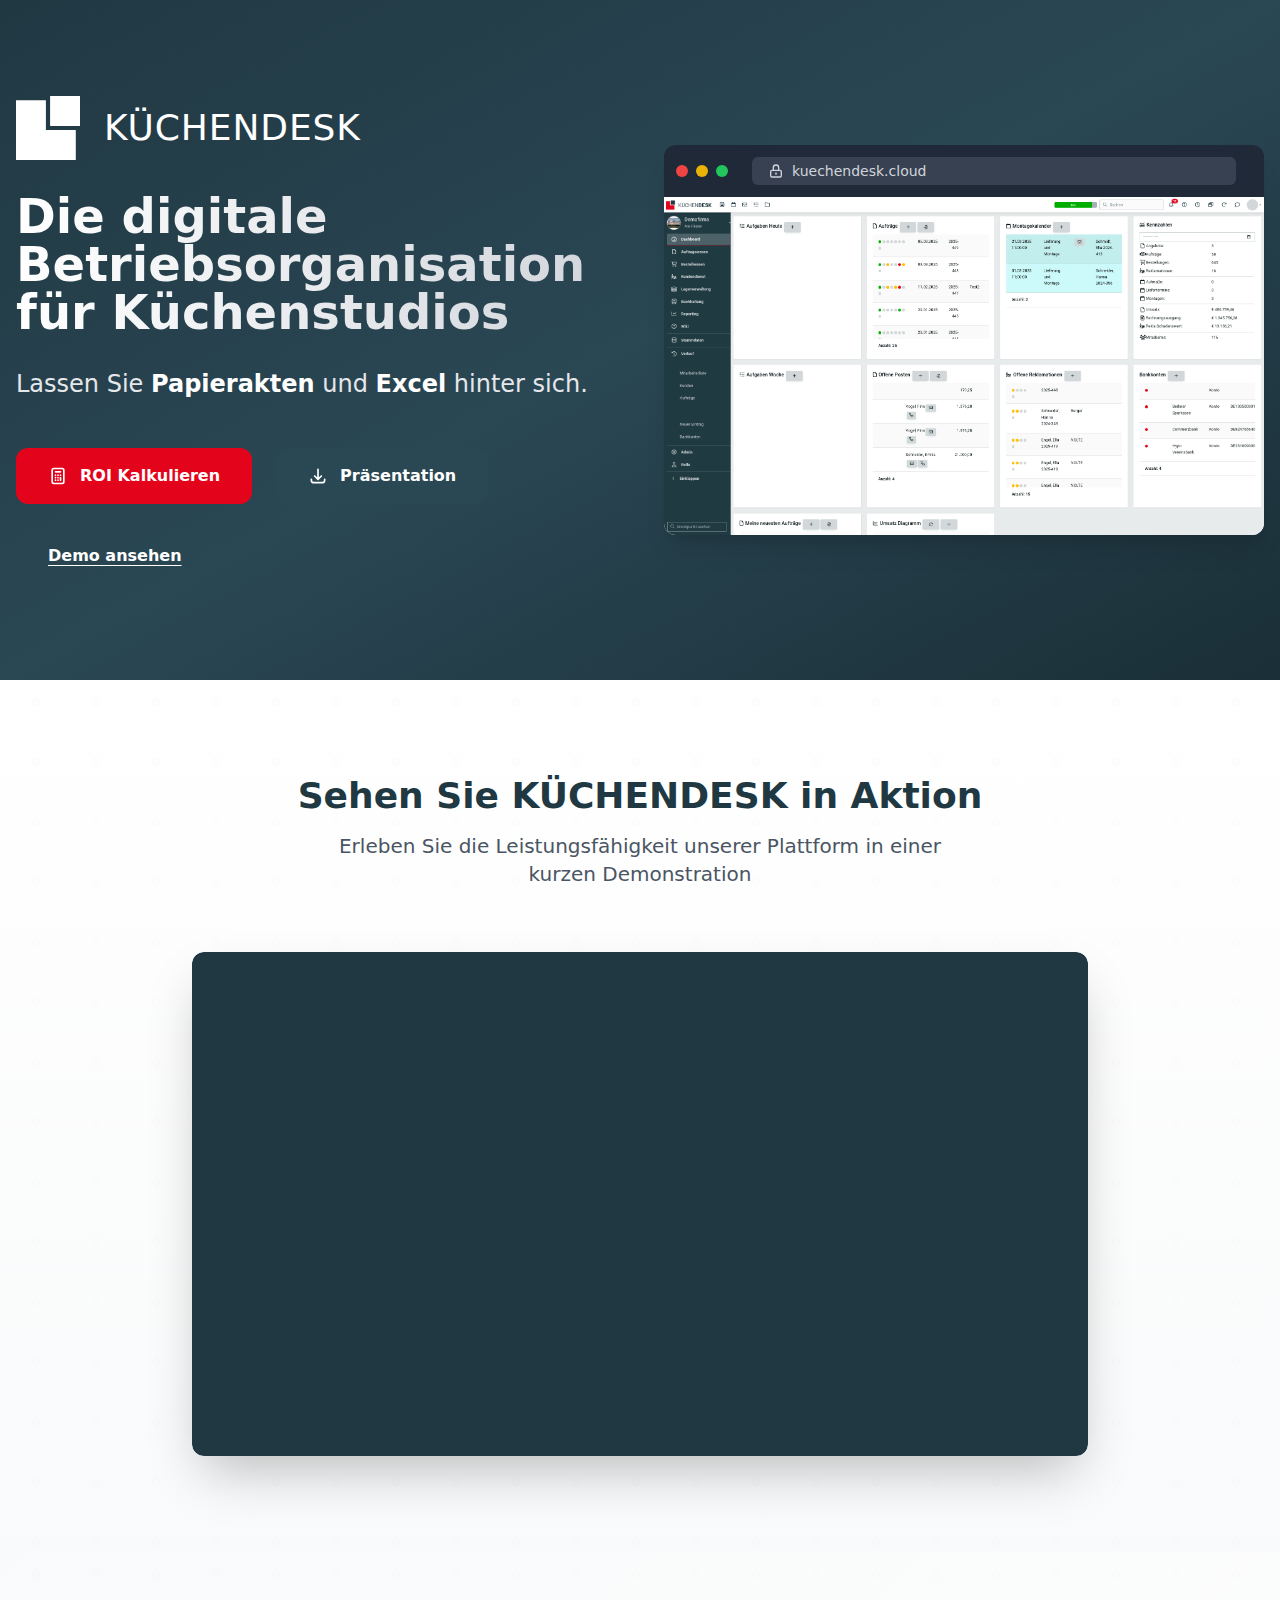
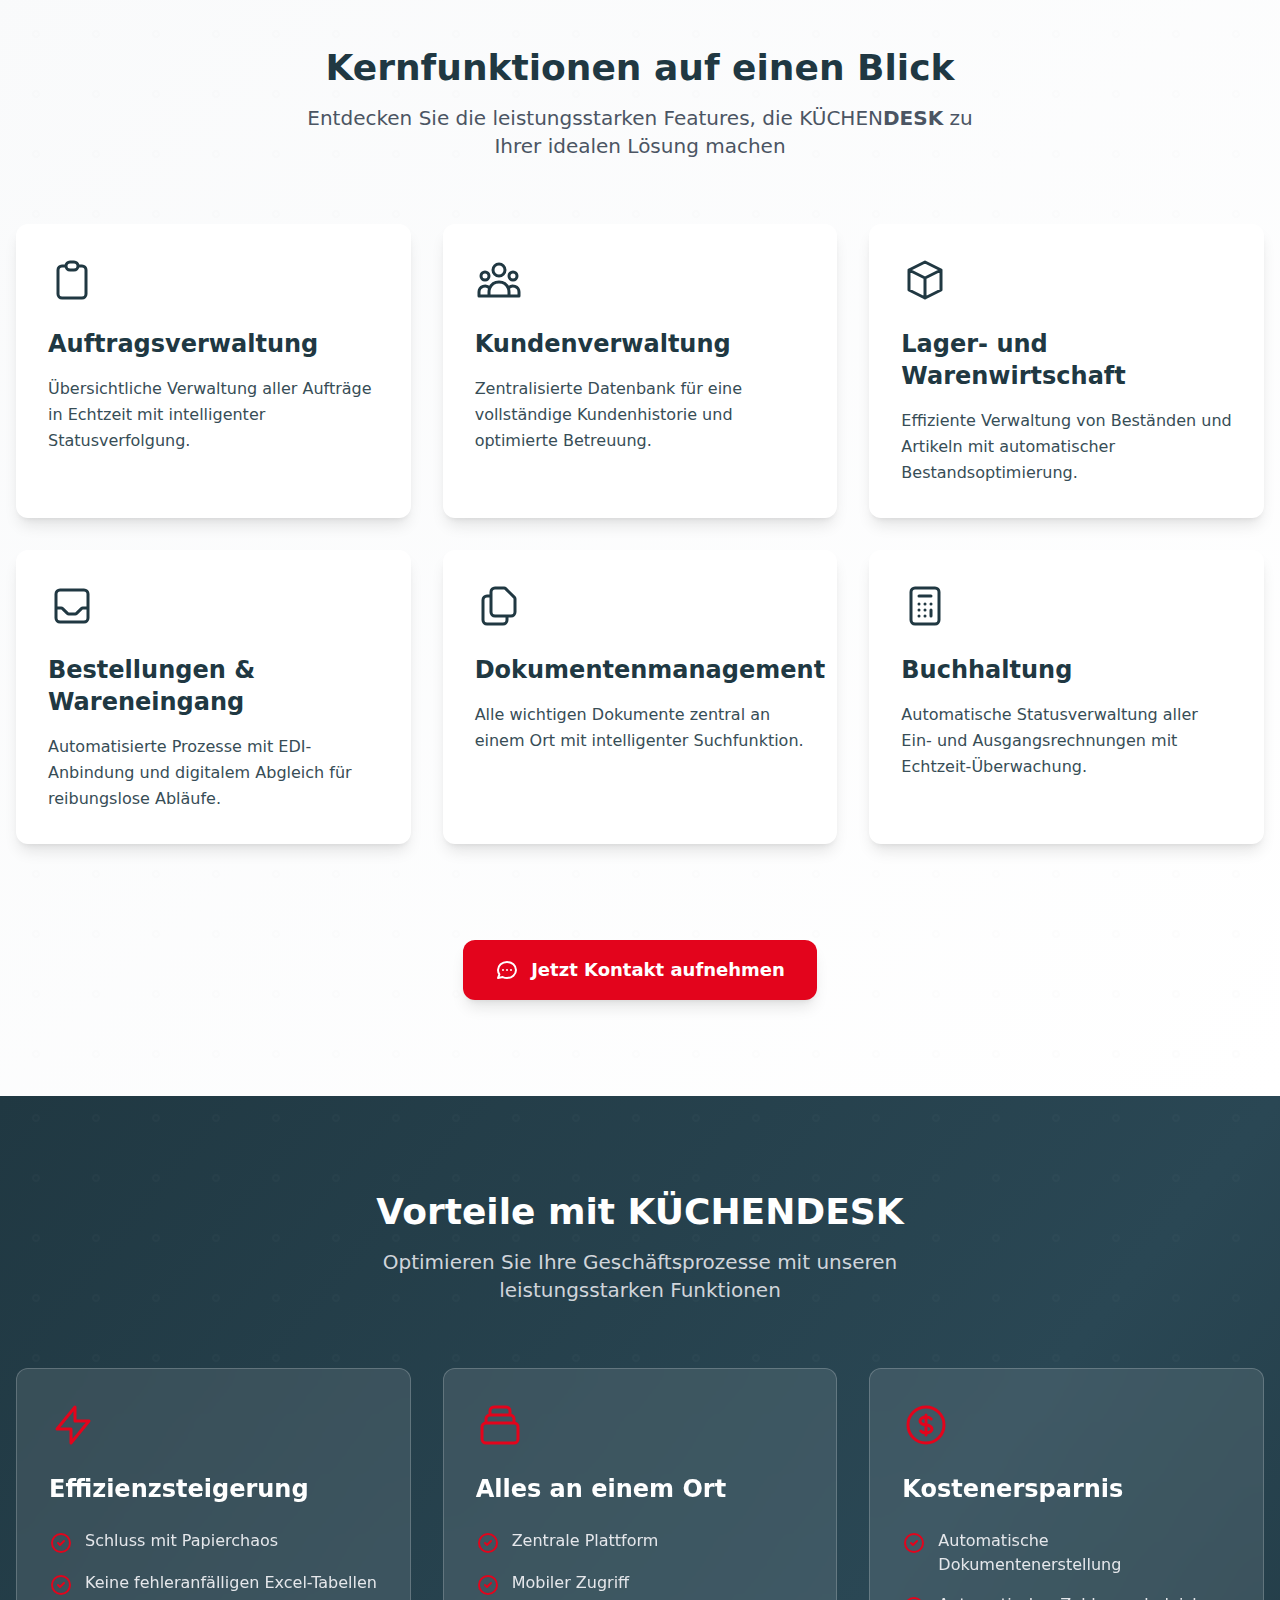
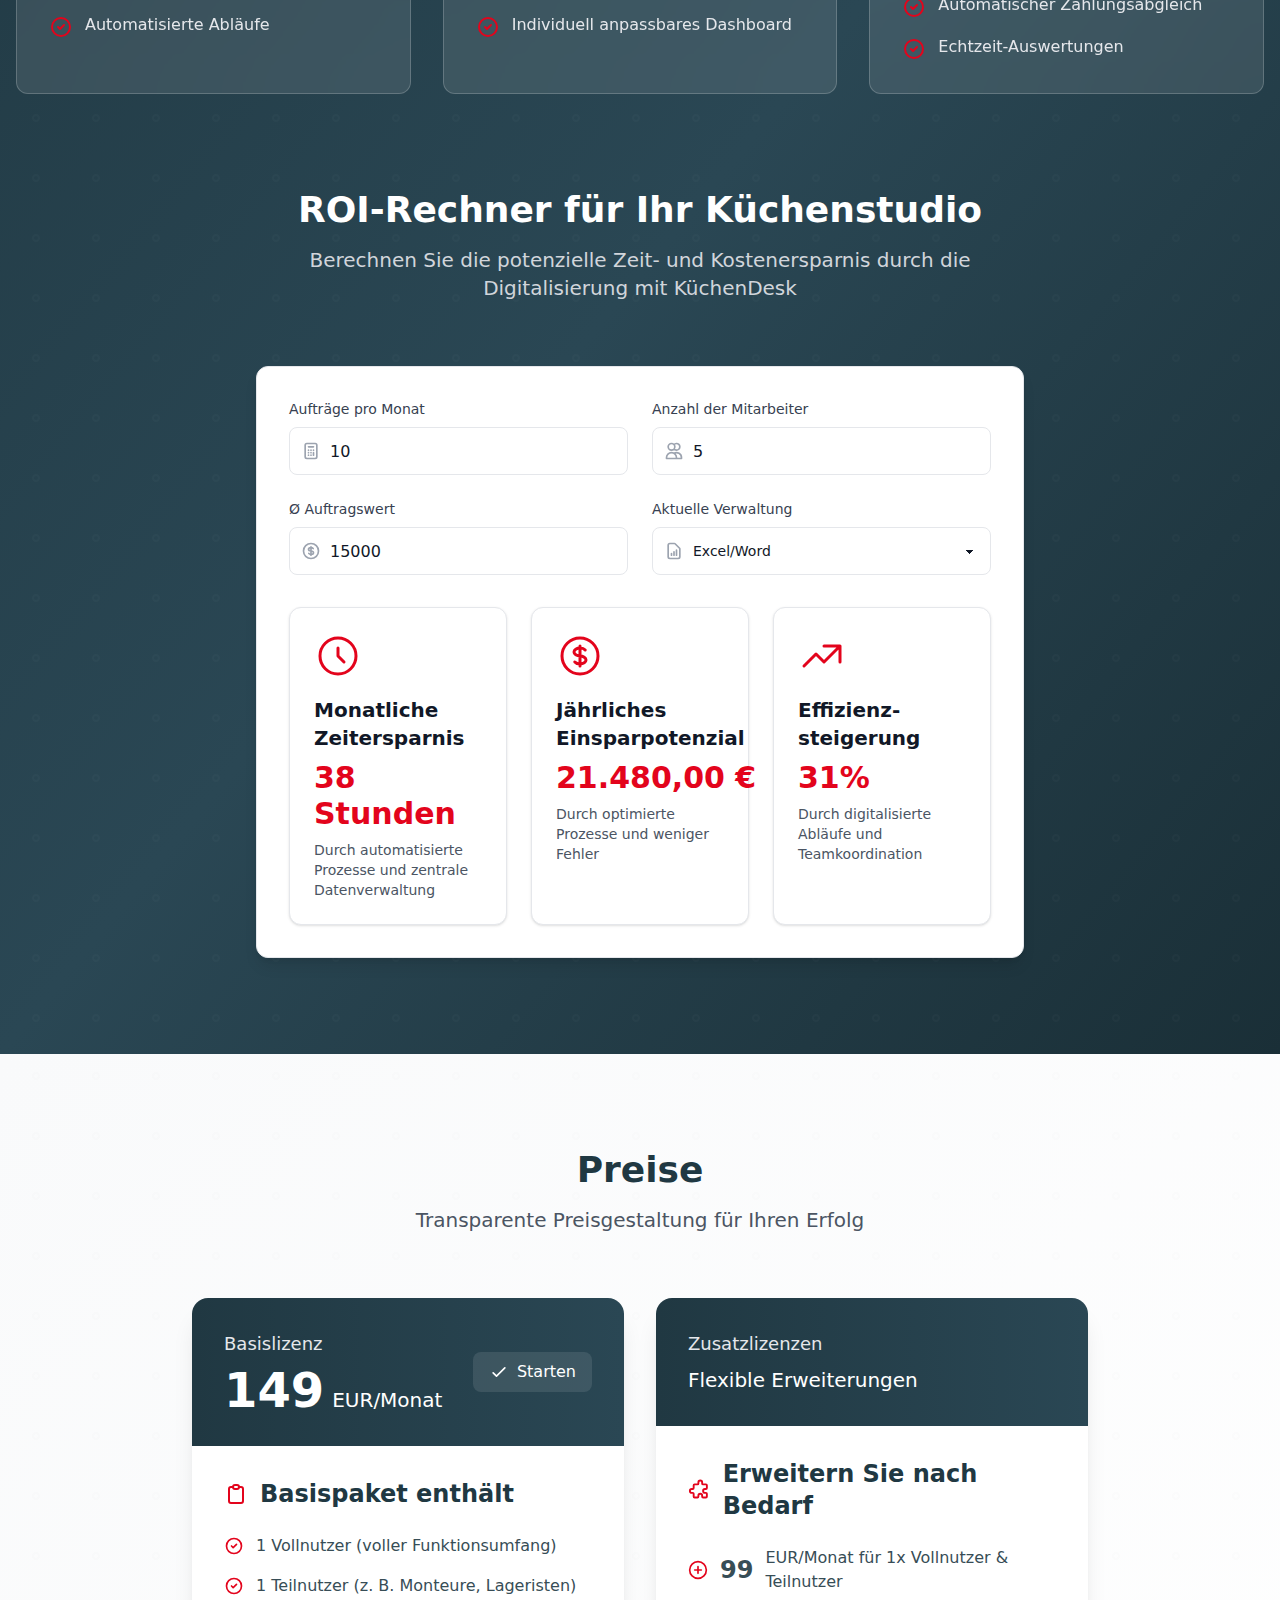
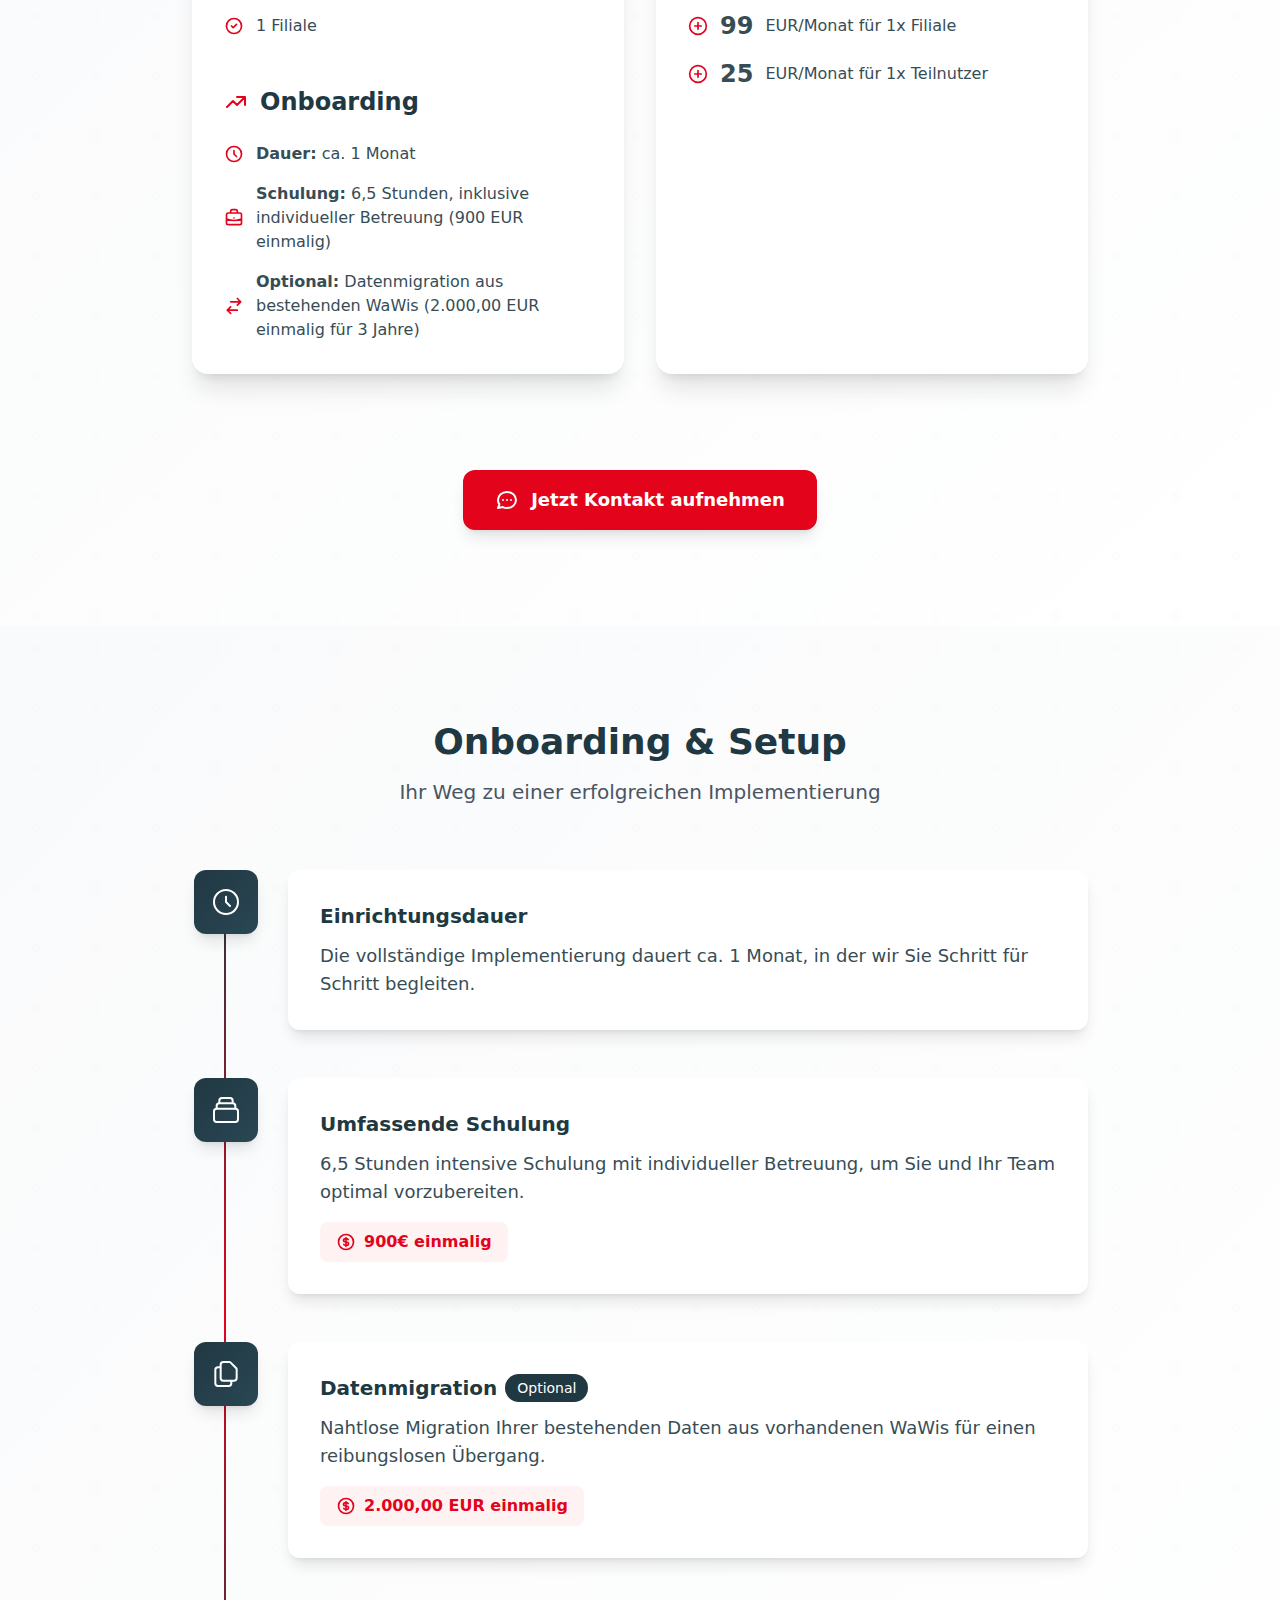
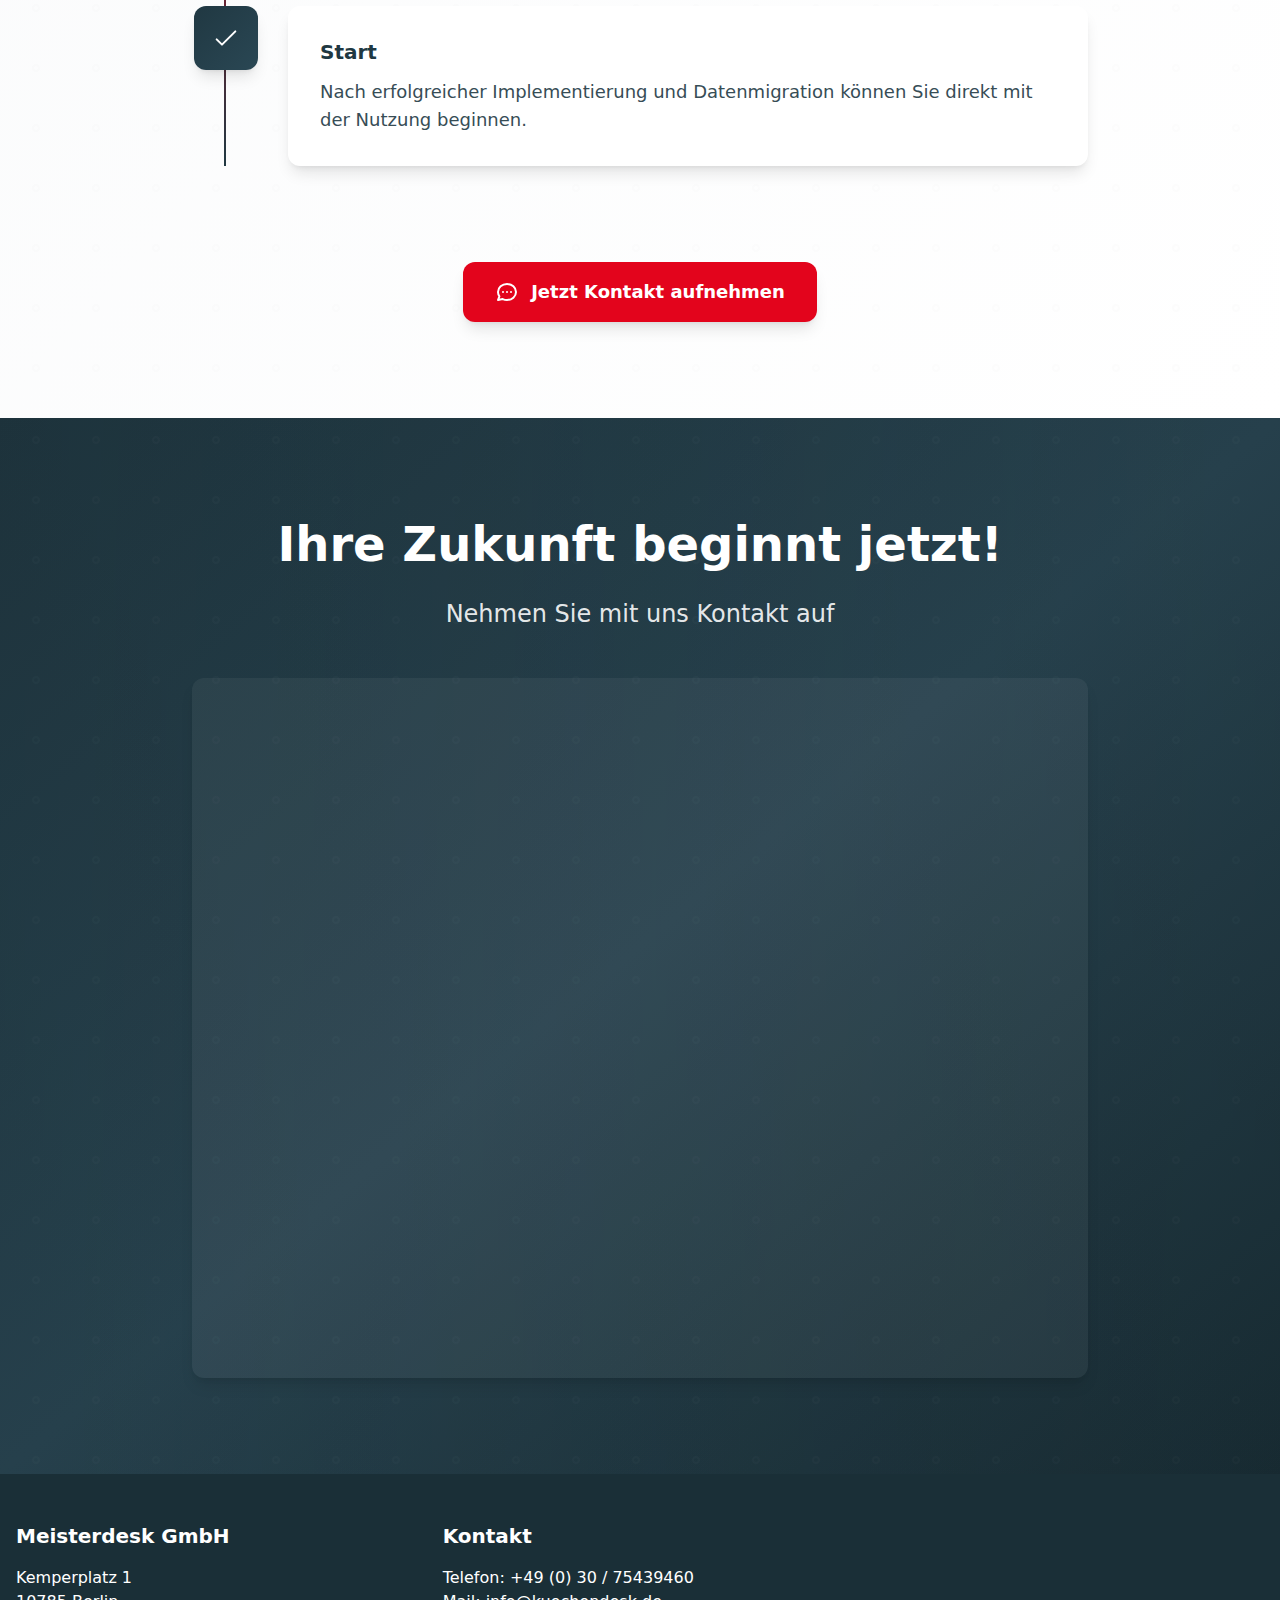
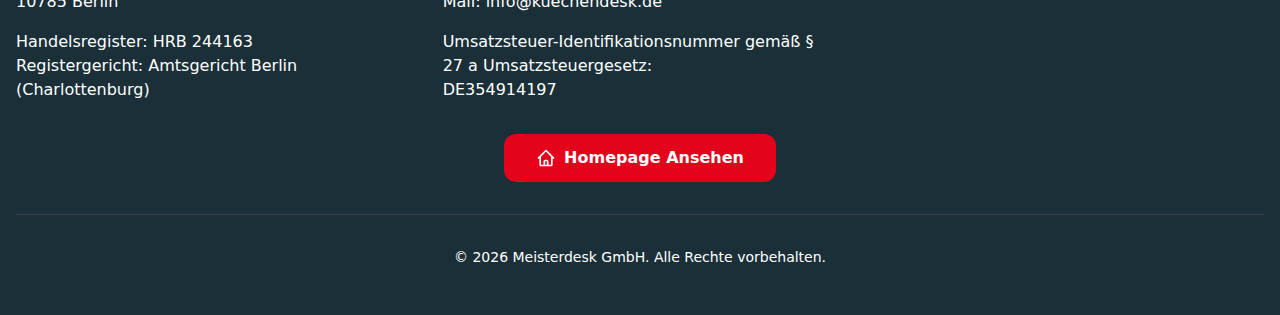
<file: index.html>
<!doctype html>
<html lang="en">
  <head>
    <meta charset="UTF-8" />
    <link rel="icon" type="image/svg+xml" href="/logo.svg" />
    <meta name="viewport" content="width=device-width, initial-scale=1.0" />
    <title>KüchenDesk</title>
    <script type="module" crossorigin src="/assets/index-IKnF2JSy.js"></script>
    <link rel="stylesheet" crossorigin href="/assets/index-DOcqvXHU.css">
  </head>
  <body>
    <div id="app"></div>
  </body>
</html>
</file>
<file: assets/index-DOcqvXHU.css>
*,:before,:after{box-sizing:border-box;border-width:0;border-style:solid;border-color:#e5e7eb}:before,:after{--tw-content: ""}html,:host{line-height:1.5;-webkit-text-size-adjust:100%;-moz-tab-size:4;-o-tab-size:4;tab-size:4;font-family:ui-sans-serif,system-ui,sans-serif,"Apple Color Emoji","Segoe UI Emoji",Segoe UI Symbol,"Noto Color Emoji";font-feature-settings:normal;font-variation-settings:normal;-webkit-tap-highlight-color:transparent}body{margin:0;line-height:inherit}hr{height:0;color:inherit;border-top-width:1px}abbr:where([title]){-webkit-text-decoration:underline dotted;text-decoration:underline dotted}h1,h2,h3,h4,h5,h6{font-size:inherit;font-weight:inherit}a{color:inherit;text-decoration:inherit}b,strong{font-weight:bolder}code,kbd,samp,pre{font-family:ui-monospace,SFMono-Regular,Menlo,Monaco,Consolas,Liberation Mono,Courier New,monospace;font-feature-settings:normal;font-variation-settings:normal;font-size:1em}small{font-size:80%}sub,sup{font-size:75%;line-height:0;position:relative;vertical-align:baseline}sub{bottom:-.25em}sup{top:-.5em}table{text-indent:0;border-color:inherit;border-collapse:collapse}button,input,optgroup,select,textarea{font-family:inherit;font-feature-settings:inherit;font-variation-settings:inherit;font-size:100%;font-weight:inherit;line-height:inherit;letter-spacing:inherit;color:inherit;margin:0;padding:0}button,select{text-transform:none}button,input:where([type=button]),input:where([type=reset]),input:where([type=submit]){-webkit-appearance:button;background-color:transparent;background-image:none}:-moz-focusring{outline:auto}:-moz-ui-invalid{box-shadow:none}progress{vertical-align:baseline}::-webkit-inner-spin-button,::-webkit-outer-spin-button{height:auto}[type=search]{-webkit-appearance:textfield;outline-offset:-2px}::-webkit-search-decoration{-webkit-appearance:none}::-webkit-file-upload-button{-webkit-appearance:button;font:inherit}summary{display:list-item}blockquote,dl,dd,h1,h2,h3,h4,h5,h6,hr,figure,p,pre{margin:0}fieldset{margin:0;padding:0}legend{padding:0}ol,ul,menu{list-style:none;margin:0;padding:0}dialog{padding:0}textarea{resize:vertical}input::-moz-placeholder,textarea::-moz-placeholder{opacity:1;color:#9ca3af}input::placeholder,textarea::placeholder{opacity:1;color:#9ca3af}button,[role=button]{cursor:pointer}:disabled{cursor:default}img,svg,video,canvas,audio,iframe,embed,object{display:block;vertical-align:middle}img,video{max-width:100%;height:auto}[hidden]{display:none}:root,[data-theme]{background-color:var(--fallback-b1,oklch(var(--b1)/1));color:var(--fallback-bc,oklch(var(--bc)/1))}@supports not (color: oklch(0% 0 0)){:root{color-scheme:light;--fallback-p: #491eff;--fallback-pc: #d4dbff;--fallback-s: #ff41c7;--fallback-sc: #fff9fc;--fallback-a: #00cfbd;--fallback-ac: #00100d;--fallback-n: #2b3440;--fallback-nc: #d7dde4;--fallback-b1: #ffffff;--fallback-b2: #e5e6e6;--fallback-b3: #e5e6e6;--fallback-bc: #1f2937;--fallback-in: #00b3f0;--fallback-inc: #000000;--fallback-su: #00ca92;--fallback-suc: #000000;--fallback-wa: #ffc22d;--fallback-wac: #000000;--fallback-er: #ff6f70;--fallback-erc: #000000}@media (prefers-color-scheme: dark){:root{color-scheme:dark;--fallback-p: #7582ff;--fallback-pc: #050617;--fallback-s: #ff71cf;--fallback-sc: #190211;--fallback-a: #00c7b5;--fallback-ac: #000e0c;--fallback-n: #2a323c;--fallback-nc: #a6adbb;--fallback-b1: #1d232a;--fallback-b2: #191e24;--fallback-b3: #15191e;--fallback-bc: #a6adbb;--fallback-in: #00b3f0;--fallback-inc: #000000;--fallback-su: #00ca92;--fallback-suc: #000000;--fallback-wa: #ffc22d;--fallback-wac: #000000;--fallback-er: #ff6f70;--fallback-erc: #000000}}}html{-webkit-tap-highlight-color:transparent}:root{color-scheme:light;--in: 72.06% .191 231.6;--su: 64.8% .15 160;--wa: 84.71% .199 83.87;--er: 71.76% .221 22.18;--pc: 89.824% .06192 275.75;--ac: 15.352% .0368 183.61;--inc: 0% 0 0;--suc: 0% 0 0;--wac: 0% 0 0;--erc: 0% 0 0;--rounded-box: 1rem;--rounded-btn: .5rem;--rounded-badge: 1.9rem;--animation-btn: .25s;--animation-input: .2s;--btn-focus-scale: .95;--border-btn: 1px;--tab-border: 1px;--tab-radius: .5rem;--p: 49.12% .3096 275.75;--s: 69.71% .329 342.55;--sc: 98.71% .0106 342.55;--a: 76.76% .184 183.61;--n: 32.1785% .02476 255.701624;--nc: 89.4994% .011585 252.096176;--b1: 100% 0 0;--b2: 96.1151% 0 0;--b3: 92.4169% .00108 197.137559;--bc: 27.8078% .029596 256.847952}@media (prefers-color-scheme: dark){:root{color-scheme:dark;--in: 72.06% .191 231.6;--su: 64.8% .15 160;--wa: 84.71% .199 83.87;--er: 71.76% .221 22.18;--pc: 13.138% .0392 275.75;--sc: 14.96% .052 342.55;--ac: 14.902% .0334 183.61;--inc: 0% 0 0;--suc: 0% 0 0;--wac: 0% 0 0;--erc: 0% 0 0;--rounded-box: 1rem;--rounded-btn: .5rem;--rounded-badge: 1.9rem;--animation-btn: .25s;--animation-input: .2s;--btn-focus-scale: .95;--border-btn: 1px;--tab-border: 1px;--tab-radius: .5rem;--p: 65.69% .196 275.75;--s: 74.8% .26 342.55;--a: 74.51% .167 183.61;--n: 31.3815% .021108 254.139175;--nc: 74.6477% .0216 264.435964;--b1: 25.3267% .015896 252.417568;--b2: 23.2607% .013807 253.100675;--b3: 21.1484% .01165 254.087939;--bc: 74.6477% .0216 264.435964}}[data-theme=light]{color-scheme:light;--in: 72.06% .191 231.6;--su: 64.8% .15 160;--wa: 84.71% .199 83.87;--er: 71.76% .221 22.18;--pc: 89.824% .06192 275.75;--ac: 15.352% .0368 183.61;--inc: 0% 0 0;--suc: 0% 0 0;--wac: 0% 0 0;--erc: 0% 0 0;--rounded-box: 1rem;--rounded-btn: .5rem;--rounded-badge: 1.9rem;--animation-btn: .25s;--animation-input: .2s;--btn-focus-scale: .95;--border-btn: 1px;--tab-border: 1px;--tab-radius: .5rem;--p: 49.12% .3096 275.75;--s: 69.71% .329 342.55;--sc: 98.71% .0106 342.55;--a: 76.76% .184 183.61;--n: 32.1785% .02476 255.701624;--nc: 89.4994% .011585 252.096176;--b1: 100% 0 0;--b2: 96.1151% 0 0;--b3: 92.4169% .00108 197.137559;--bc: 27.8078% .029596 256.847952}[data-theme=dark]{color-scheme:dark;--in: 72.06% .191 231.6;--su: 64.8% .15 160;--wa: 84.71% .199 83.87;--er: 71.76% .221 22.18;--pc: 13.138% .0392 275.75;--sc: 14.96% .052 342.55;--ac: 14.902% .0334 183.61;--inc: 0% 0 0;--suc: 0% 0 0;--wac: 0% 0 0;--erc: 0% 0 0;--rounded-box: 1rem;--rounded-btn: .5rem;--rounded-badge: 1.9rem;--animation-btn: .25s;--animation-input: .2s;--btn-focus-scale: .95;--border-btn: 1px;--tab-border: 1px;--tab-radius: .5rem;--p: 65.69% .196 275.75;--s: 74.8% .26 342.55;--a: 74.51% .167 183.61;--n: 31.3815% .021108 254.139175;--nc: 74.6477% .0216 264.435964;--b1: 25.3267% .015896 252.417568;--b2: 23.2607% .013807 253.100675;--b3: 21.1484% .01165 254.087939;--bc: 74.6477% .0216 264.435964}*,:before,:after{--tw-border-spacing-x: 0;--tw-border-spacing-y: 0;--tw-translate-x: 0;--tw-translate-y: 0;--tw-rotate: 0;--tw-skew-x: 0;--tw-skew-y: 0;--tw-scale-x: 1;--tw-scale-y: 1;--tw-pan-x: ;--tw-pan-y: ;--tw-pinch-zoom: ;--tw-scroll-snap-strictness: proximity;--tw-gradient-from-position: ;--tw-gradient-via-position: ;--tw-gradient-to-position: ;--tw-ordinal: ;--tw-slashed-zero: ;--tw-numeric-figure: ;--tw-numeric-spacing: ;--tw-numeric-fraction: ;--tw-ring-inset: ;--tw-ring-offset-width: 0px;--tw-ring-offset-color: #fff;--tw-ring-color: rgb(59 130 246 / .5);--tw-ring-offset-shadow: 0 0 #0000;--tw-ring-shadow: 0 0 #0000;--tw-shadow: 0 0 #0000;--tw-shadow-colored: 0 0 #0000;--tw-blur: ;--tw-brightness: ;--tw-contrast: ;--tw-grayscale: ;--tw-hue-rotate: ;--tw-invert: ;--tw-saturate: ;--tw-sepia: ;--tw-drop-shadow: ;--tw-backdrop-blur: ;--tw-backdrop-brightness: ;--tw-backdrop-contrast: ;--tw-backdrop-grayscale: ;--tw-backdrop-hue-rotate: ;--tw-backdrop-invert: ;--tw-backdrop-opacity: ;--tw-backdrop-saturate: ;--tw-backdrop-sepia: ;--tw-contain-size: ;--tw-contain-layout: ;--tw-contain-paint: ;--tw-contain-style: }::backdrop{--tw-border-spacing-x: 0;--tw-border-spacing-y: 0;--tw-translate-x: 0;--tw-translate-y: 0;--tw-rotate: 0;--tw-skew-x: 0;--tw-skew-y: 0;--tw-scale-x: 1;--tw-scale-y: 1;--tw-pan-x: ;--tw-pan-y: ;--tw-pinch-zoom: ;--tw-scroll-snap-strictness: proximity;--tw-gradient-from-position: ;--tw-gradient-via-position: ;--tw-gradient-to-position: ;--tw-ordinal: ;--tw-slashed-zero: ;--tw-numeric-figure: ;--tw-numeric-spacing: ;--tw-numeric-fraction: ;--tw-ring-inset: ;--tw-ring-offset-width: 0px;--tw-ring-offset-color: #fff;--tw-ring-color: rgb(59 130 246 / .5);--tw-ring-offset-shadow: 0 0 #0000;--tw-ring-shadow: 0 0 #0000;--tw-shadow: 0 0 #0000;--tw-shadow-colored: 0 0 #0000;--tw-blur: ;--tw-brightness: ;--tw-contrast: ;--tw-grayscale: ;--tw-hue-rotate: ;--tw-invert: ;--tw-saturate: ;--tw-sepia: ;--tw-drop-shadow: ;--tw-backdrop-blur: ;--tw-backdrop-brightness: ;--tw-backdrop-contrast: ;--tw-backdrop-grayscale: ;--tw-backdrop-hue-rotate: ;--tw-backdrop-invert: ;--tw-backdrop-opacity: ;--tw-backdrop-saturate: ;--tw-backdrop-sepia: ;--tw-contain-size: ;--tw-contain-layout: ;--tw-contain-paint: ;--tw-contain-style: }.container{width:100%}@media (min-width: 640px){.container{max-width:640px}}@media (min-width: 768px){.container{max-width:768px}}@media (min-width: 1024px){.container{max-width:1024px}}@media (min-width: 1280px){.container{max-width:1280px}}@media (min-width: 1536px){.container{max-width:1536px}}.avatar.placeholder>div{display:flex;align-items:center;justify-content:center}@media (hover:hover){.label a:hover{--tw-text-opacity: 1;color:var(--fallback-bc,oklch(var(--bc)/var(--tw-text-opacity)))}}.footer{display:grid;width:100%;grid-auto-flow:row;place-items:start;-moz-column-gap:1rem;column-gap:1rem;row-gap:2.5rem;font-size:.875rem;line-height:1.25rem}.footer>*{display:grid;place-items:start;gap:.5rem}@media (min-width: 48rem){.footer{grid-auto-flow:column}.footer-center{grid-auto-flow:row dense}}.label{display:flex;-webkit-user-select:none;-moz-user-select:none;user-select:none;align-items:center;justify-content:space-between;padding:.5rem .25rem}.input{flex-shrink:1;-webkit-appearance:none;-moz-appearance:none;appearance:none;height:3rem;padding-left:1rem;padding-right:1rem;font-size:1rem;line-height:2;line-height:1.5rem;border-radius:var(--rounded-btn, .5rem);border-width:1px;border-color:transparent;--tw-bg-opacity: 1;background-color:var(--fallback-b1,oklch(var(--b1)/var(--tw-bg-opacity)))}.input[type=number]::-webkit-inner-spin-button,.input-md[type=number]::-webkit-inner-spin-button{margin-top:-1rem;margin-bottom:-1rem;margin-inline-end:-1rem}.link{cursor:pointer;text-decoration-line:underline}.select{display:inline-flex;cursor:pointer;-webkit-user-select:none;-moz-user-select:none;user-select:none;-webkit-appearance:none;-moz-appearance:none;appearance:none;height:3rem;min-height:3rem;padding-left:1rem;padding-right:2.5rem;font-size:.875rem;line-height:1.25rem;line-height:2;border-radius:var(--rounded-btn, .5rem);border-width:1px;border-color:transparent;--tw-bg-opacity: 1;background-color:var(--fallback-b1,oklch(var(--b1)/var(--tw-bg-opacity)));background-image:linear-gradient(45deg,transparent 50%,currentColor 50%),linear-gradient(135deg,currentColor 50%,transparent 50%);background-position:calc(100% - 20px) calc(1px + 50%),calc(100% - 16.1px) calc(1px + 50%);background-size:4px 4px,4px 4px;background-repeat:no-repeat}.select[multiple]{height:auto}.steps .step{display:grid;grid-template-columns:repeat(1,minmax(0,1fr));grid-template-columns:auto;grid-template-rows:repeat(2,minmax(0,1fr));grid-template-rows:40px 1fr;place-items:center;text-align:center;min-width:4rem}.btm-nav>* .label{font-size:1rem;line-height:1.5rem}@keyframes button-pop{0%{transform:scale(var(--btn-focus-scale, .98))}40%{transform:scale(1.02)}to{transform:scale(1)}}@keyframes checkmark{0%{background-position-y:5px}50%{background-position-y:-2px}to{background-position-y:0}}.input input{--tw-bg-opacity: 1;background-color:var(--fallback-p,oklch(var(--p)/var(--tw-bg-opacity)));background-color:transparent}.input input:focus{outline:2px solid transparent;outline-offset:2px}.input[list]::-webkit-calendar-picker-indicator{line-height:1em}.input-bordered{border-color:var(--fallback-bc,oklch(var(--bc)/.2))}.input:focus,.input:focus-within{box-shadow:none;border-color:var(--fallback-bc,oklch(var(--bc)/.2));outline-style:solid;outline-width:2px;outline-offset:2px;outline-color:var(--fallback-bc,oklch(var(--bc)/.2))}.input-disabled,.input:disabled,.input[disabled]{cursor:not-allowed;--tw-border-opacity: 1;border-color:var(--fallback-b2,oklch(var(--b2)/var(--tw-border-opacity)));--tw-bg-opacity: 1;background-color:var(--fallback-b2,oklch(var(--b2)/var(--tw-bg-opacity)));color:var(--fallback-bc,oklch(var(--bc)/.4))}.input-disabled::-moz-placeholder,.input:disabled::-moz-placeholder,.input[disabled]::-moz-placeholder{color:var(--fallback-bc,oklch(var(--bc)/var(--tw-placeholder-opacity)));--tw-placeholder-opacity: .2}.input-disabled::placeholder,.input:disabled::placeholder,.input[disabled]::placeholder{color:var(--fallback-bc,oklch(var(--bc)/var(--tw-placeholder-opacity)));--tw-placeholder-opacity: .2}.input::-webkit-date-and-time-value{text-align:inherit}.link:focus{outline:2px solid transparent;outline-offset:2px}.link:focus-visible{outline:2px solid currentColor;outline-offset:2px}.loading{pointer-events:none;display:inline-block;aspect-ratio:1 / 1;width:1.5rem;background-color:currentColor;-webkit-mask-size:100%;mask-size:100%;-webkit-mask-repeat:no-repeat;mask-repeat:no-repeat;-webkit-mask-position:center;mask-position:center;-webkit-mask-image:url("data:image/svg+xml,%3Csvg width='24' height='24' stroke='%23000' viewBox='0 0 24 24' xmlns='http://www.w3.org/2000/svg'%3E%3Cstyle%3E.spinner_V8m1%7Btransform-origin:center;animation:spinner_zKoa 2s linear infinite%7D.spinner_V8m1 circle%7Bstroke-linecap:round;animation:spinner_YpZS 1.5s ease-out infinite%7D%40keyframes spinner_zKoa%7B100%25%7Btransform:rotate(360deg)%7D%7D%40keyframes spinner_YpZS%7B0%25%7Bstroke-dasharray:0 150;stroke-dashoffset:0%7D47.5%25%7Bstroke-dasharray:42 150;stroke-dashoffset:-16%7D95%25%2C100%25%7Bstroke-dasharray:42 150;stroke-dashoffset:-59%7D%7D%3C%2Fstyle%3E%3Cg class='spinner_V8m1'%3E%3Ccircle cx='12' cy='12' r='9.5' fill='none' stroke-width='3'%3E%3C%2Fcircle%3E%3C%2Fg%3E%3C%2Fsvg%3E");mask-image:url("data:image/svg+xml,%3Csvg width='24' height='24' stroke='%23000' viewBox='0 0 24 24' xmlns='http://www.w3.org/2000/svg'%3E%3Cstyle%3E.spinner_V8m1%7Btransform-origin:center;animation:spinner_zKoa 2s linear infinite%7D.spinner_V8m1 circle%7Bstroke-linecap:round;animation:spinner_YpZS 1.5s ease-out infinite%7D%40keyframes spinner_zKoa%7B100%25%7Btransform:rotate(360deg)%7D%7D%40keyframes spinner_YpZS%7B0%25%7Bstroke-dasharray:0 150;stroke-dashoffset:0%7D47.5%25%7Bstroke-dasharray:42 150;stroke-dashoffset:-16%7D95%25%2C100%25%7Bstroke-dasharray:42 150;stroke-dashoffset:-59%7D%7D%3C%2Fstyle%3E%3Cg class='spinner_V8m1'%3E%3Ccircle cx='12' cy='12' r='9.5' fill='none' stroke-width='3'%3E%3C%2Fcircle%3E%3C%2Fg%3E%3C%2Fsvg%3E")}.mockup-browser .mockup-browser-toolbar .input{position:relative;margin-left:auto;margin-right:auto;display:block;height:1.75rem;width:24rem;overflow:hidden;text-overflow:ellipsis;white-space:nowrap;--tw-bg-opacity: 1;background-color:var(--fallback-b2,oklch(var(--b2)/var(--tw-bg-opacity)));padding-left:2rem;direction:ltr}.mockup-browser .mockup-browser-toolbar .input:before{content:"";position:absolute;left:.5rem;top:50%;aspect-ratio:1 / 1;height:.75rem;--tw-translate-y: -50%;transform:translate(var(--tw-translate-x),var(--tw-translate-y)) rotate(var(--tw-rotate)) skew(var(--tw-skew-x)) skewY(var(--tw-skew-y)) scaleX(var(--tw-scale-x)) scaleY(var(--tw-scale-y));border-radius:9999px;border-width:2px;border-color:currentColor;opacity:.6}.mockup-browser .mockup-browser-toolbar .input:after{content:"";position:absolute;left:1.25rem;top:50%;height:.5rem;--tw-translate-y: 25%;--tw-rotate: -45deg;transform:translate(var(--tw-translate-x),var(--tw-translate-y)) rotate(var(--tw-rotate)) skew(var(--tw-skew-x)) skewY(var(--tw-skew-y)) scaleX(var(--tw-scale-x)) scaleY(var(--tw-scale-y));border-radius:9999px;border-width:1px;border-color:currentColor;opacity:.6}@keyframes modal-pop{0%{opacity:0}}@keyframes progress-loading{50%{background-position-x:-115%}}@keyframes radiomark{0%{box-shadow:0 0 0 12px var(--fallback-b1,oklch(var(--b1)/1)) inset,0 0 0 12px var(--fallback-b1,oklch(var(--b1)/1)) inset}50%{box-shadow:0 0 0 3px var(--fallback-b1,oklch(var(--b1)/1)) inset,0 0 0 3px var(--fallback-b1,oklch(var(--b1)/1)) inset}to{box-shadow:0 0 0 4px var(--fallback-b1,oklch(var(--b1)/1)) inset,0 0 0 4px var(--fallback-b1,oklch(var(--b1)/1)) inset}}@keyframes rating-pop{0%{transform:translateY(-.125em)}40%{transform:translateY(-.125em)}to{transform:translateY(0)}}.select-bordered{border-color:var(--fallback-bc,oklch(var(--bc)/.2))}.select:focus{box-shadow:none;border-color:var(--fallback-bc,oklch(var(--bc)/.2));outline-style:solid;outline-width:2px;outline-offset:2px;outline-color:var(--fallback-bc,oklch(var(--bc)/.2))}.select-disabled,.select:disabled,.select[disabled]{cursor:not-allowed;--tw-border-opacity: 1;border-color:var(--fallback-b2,oklch(var(--b2)/var(--tw-border-opacity)));--tw-bg-opacity: 1;background-color:var(--fallback-b2,oklch(var(--b2)/var(--tw-bg-opacity)));color:var(--fallback-bc,oklch(var(--bc)/var(--tw-text-opacity)));--tw-text-opacity: .2}.select-disabled::-moz-placeholder,.select:disabled::-moz-placeholder,.select[disabled]::-moz-placeholder{color:var(--fallback-bc,oklch(var(--bc)/var(--tw-placeholder-opacity)));--tw-placeholder-opacity: .2}.select-disabled::placeholder,.select:disabled::placeholder,.select[disabled]::placeholder{color:var(--fallback-bc,oklch(var(--bc)/var(--tw-placeholder-opacity)));--tw-placeholder-opacity: .2}.select-multiple,.select[multiple],.select[size].select:not([size="1"]){background-image:none;padding-right:1rem}[dir=rtl] .select{background-position:calc(0% + 12px) calc(1px + 50%),calc(0% + 16px) calc(1px + 50%)}@keyframes skeleton{0%{background-position:150%}to{background-position:-50%}}.steps .step:before{top:0;grid-column-start:1;grid-row-start:1;height:.5rem;width:100%;transform:translate(var(--tw-translate-x),var(--tw-translate-y)) rotate(var(--tw-rotate)) skew(var(--tw-skew-x)) skewY(var(--tw-skew-y)) scaleX(var(--tw-scale-x)) scaleY(var(--tw-scale-y));--tw-bg-opacity: 1;background-color:var(--fallback-b3,oklch(var(--b3)/var(--tw-bg-opacity)));--tw-text-opacity: 1;color:var(--fallback-bc,oklch(var(--bc)/var(--tw-text-opacity)));content:"";margin-inline-start:-100%}.steps .step:after{content:counter(step);counter-increment:step;z-index:1;position:relative;grid-column-start:1;grid-row-start:1;display:grid;height:2rem;width:2rem;place-items:center;place-self:center;border-radius:9999px;--tw-bg-opacity: 1;background-color:var(--fallback-b3,oklch(var(--b3)/var(--tw-bg-opacity)));--tw-text-opacity: 1;color:var(--fallback-bc,oklch(var(--bc)/var(--tw-text-opacity)))}.steps .step:first-child:before{content:none}.steps .step[data-content]:after{content:attr(data-content)}@keyframes toast-pop{0%{transform:scale(.9);opacity:0}to{transform:scale(1);opacity:1}}.steps-horizontal .step{display:grid;grid-template-columns:repeat(1,minmax(0,1fr));grid-template-rows:repeat(2,minmax(0,1fr));place-items:center;text-align:center}.steps-vertical .step{display:grid;grid-template-columns:repeat(2,minmax(0,1fr));grid-template-rows:repeat(1,minmax(0,1fr))}.steps-horizontal .step{grid-template-rows:40px 1fr;grid-template-columns:auto;min-width:4rem}.steps-horizontal .step:before{height:.5rem;width:100%;--tw-translate-x: 0px;--tw-translate-y: 0px;transform:translate(var(--tw-translate-x),var(--tw-translate-y)) rotate(var(--tw-rotate)) skew(var(--tw-skew-x)) skewY(var(--tw-skew-y)) scaleX(var(--tw-scale-x)) scaleY(var(--tw-scale-y));content:"";margin-inline-start:-100%}:is([dir=rtl] .steps-horizontal .step):before{--tw-translate-x: 0px;transform:translate(var(--tw-translate-x),var(--tw-translate-y)) rotate(var(--tw-rotate)) skew(var(--tw-skew-x)) skewY(var(--tw-skew-y)) scaleX(var(--tw-scale-x)) scaleY(var(--tw-scale-y))}.steps-vertical .step{gap:.5rem;grid-template-columns:40px 1fr;grid-template-rows:auto;min-height:4rem;justify-items:start}.steps-vertical .step:before{height:100%;width:.5rem;--tw-translate-x: -50%;--tw-translate-y: -50%;transform:translate(var(--tw-translate-x),var(--tw-translate-y)) rotate(var(--tw-rotate)) skew(var(--tw-skew-x)) skewY(var(--tw-skew-y)) scaleX(var(--tw-scale-x)) scaleY(var(--tw-scale-y));margin-inline-start:50%}:is([dir=rtl] .steps-vertical .step):before{--tw-translate-x: 50%;transform:translate(var(--tw-translate-x),var(--tw-translate-y)) rotate(var(--tw-rotate)) skew(var(--tw-skew-x)) skewY(var(--tw-skew-y)) scaleX(var(--tw-scale-x)) scaleY(var(--tw-scale-y))}.pointer-events-none{pointer-events:none}.absolute{position:absolute}.relative{position:relative}.inset-0{top:0;right:0;bottom:0;left:0}.inset-y-0{top:0;bottom:0}.bottom-0{bottom:0}.left-0{left:0}.left-8{left:2rem}.top-0{top:0}.z-10{z-index:10}.mx-4{margin-left:1rem;margin-right:1rem}.mx-auto{margin-left:auto;margin-right:auto}.mb-1{margin-bottom:.25rem}.mb-10{margin-bottom:2.5rem}.mb-12{margin-bottom:3rem}.mb-16{margin-bottom:4rem}.mb-2{margin-bottom:.5rem}.mb-20{margin-bottom:5rem}.mb-3{margin-bottom:.75rem}.mb-4{margin-bottom:1rem}.mb-6{margin-bottom:1.5rem}.mb-8{margin-bottom:2rem}.ml-2{margin-left:.5rem}.mr-2{margin-right:.5rem}.mt-0{margin-top:0}.mt-0\.5{margin-top:.125rem}.mt-1{margin-top:.25rem}.mt-12{margin-top:3rem}.mt-16{margin-top:4rem}.mt-2{margin-top:.5rem}.mt-24{margin-top:6rem}.mt-4{margin-top:1rem}.mt-6{margin-top:1.5rem}.mt-8{margin-top:2rem}.block{display:block}.inline-block{display:inline-block}.flex{display:flex}.inline-flex{display:inline-flex}.grid{display:grid}.hidden{display:none}.h-12{height:3rem}.h-16{height:4rem}.h-3{height:.75rem}.h-4{height:1rem}.h-5{height:1.25rem}.h-6{height:1.5rem}.h-64{height:16rem}.h-8{height:2rem}.h-full{height:100%}.min-h-screen{min-height:100vh}.w-0{width:0px}.w-0\.5{width:.125rem}.w-12{width:3rem}.w-16{width:4rem}.w-3{width:.75rem}.w-4{width:1rem}.w-5{width:1.25rem}.w-6{width:1.5rem}.w-8{width:2rem}.w-full{width:100%}.max-w-2xl{max-width:42rem}.max-w-3xl{max-width:48rem}.max-w-4xl{max-width:56rem}.max-w-5xl{max-width:64rem}.max-w-6xl{max-width:72rem}.max-w-7xl{max-width:80rem}.flex-1{flex:1 1 0%}.flex-none{flex:none}.flex-shrink-0{flex-shrink:0}.flex-grow{flex-grow:1}.scale-\[1\.3\]{--tw-scale-x: 1.3;--tw-scale-y: 1.3;transform:translate(var(--tw-translate-x),var(--tw-translate-y)) rotate(var(--tw-rotate)) skew(var(--tw-skew-x)) skewY(var(--tw-skew-y)) scaleX(var(--tw-scale-x)) scaleY(var(--tw-scale-y))}.transform{transform:translate(var(--tw-translate-x),var(--tw-translate-y)) rotate(var(--tw-rotate)) skew(var(--tw-skew-x)) skewY(var(--tw-skew-y)) scaleX(var(--tw-scale-x)) scaleY(var(--tw-scale-y))}.grid-cols-1{grid-template-columns:repeat(1,minmax(0,1fr))}.grid-cols-2{grid-template-columns:repeat(2,minmax(0,1fr))}.flex-col{flex-direction:column}.flex-wrap{flex-wrap:wrap}.items-start{align-items:flex-start}.items-center{align-items:center}.items-baseline{align-items:baseline}.justify-center{justify-content:center}.justify-between{justify-content:space-between}.gap-12{gap:3rem}.gap-16{gap:4rem}.gap-2{gap:.5rem}.gap-3{gap:.75rem}.gap-4{gap:1rem}.gap-6{gap:1.5rem}.gap-8{gap:2rem}.space-y-12>:not([hidden])~:not([hidden]){--tw-space-y-reverse: 0;margin-top:calc(3rem * calc(1 - var(--tw-space-y-reverse)));margin-bottom:calc(3rem * var(--tw-space-y-reverse))}.space-y-4>:not([hidden])~:not([hidden]){--tw-space-y-reverse: 0;margin-top:calc(1rem * calc(1 - var(--tw-space-y-reverse)));margin-bottom:calc(1rem * var(--tw-space-y-reverse))}.space-y-6>:not([hidden])~:not([hidden]){--tw-space-y-reverse: 0;margin-top:calc(1.5rem * calc(1 - var(--tw-space-y-reverse)));margin-bottom:calc(1.5rem * var(--tw-space-y-reverse))}.overflow-hidden{overflow:hidden}.rounded-2xl{border-radius:1rem}.rounded-full{border-radius:9999px}.rounded-lg{border-radius:.5rem}.rounded-md{border-radius:.375rem}.rounded-xl{border-radius:.75rem}.rounded-b-xl{border-bottom-right-radius:.75rem;border-bottom-left-radius:.75rem}.rounded-t-xl{border-top-left-radius:.75rem;border-top-right-radius:.75rem}.border{border-width:1px}.border-0{border-width:0px}.border-t{border-top-width:1px}.border-t-4{border-top-width:4px}.border-\[\#4CAF50\]{--tw-border-opacity: 1;border-color:rgb(76 175 80 / var(--tw-border-opacity))}.border-\[\#e3041c\]{--tw-border-opacity: 1;border-color:rgb(227 4 28 / var(--tw-border-opacity))}.border-gray-100{--tw-border-opacity: 1;border-color:rgb(243 244 246 / var(--tw-border-opacity))}.border-gray-200{--tw-border-opacity: 1;border-color:rgb(229 231 235 / var(--tw-border-opacity))}.border-gray-700{--tw-border-opacity: 1;border-color:rgb(55 65 81 / var(--tw-border-opacity))}.border-white\/10{border-color:#ffffff1a}.border-white\/20{border-color:#fff3}.bg-\[\#1a2f37\]{--tw-bg-opacity: 1;background-color:rgb(26 47 55 / var(--tw-bg-opacity))}.bg-\[\#203842\]{--tw-bg-opacity: 1;background-color:rgb(32 56 66 / var(--tw-bg-opacity))}.bg-\[\#2a4754\]{--tw-bg-opacity: 1;background-color:rgb(42 71 84 / var(--tw-bg-opacity))}.bg-\[\#4CAF50\]{--tw-bg-opacity: 1;background-color:rgb(76 175 80 / var(--tw-bg-opacity))}.bg-\[\#4CAF50\]\/10{background-color:#4caf501a}.bg-\[\#e3041c\]{--tw-bg-opacity: 1;background-color:rgb(227 4 28 / var(--tw-bg-opacity))}.bg-\[\#e3041c\]\/10{background-color:#e3041c1a}.bg-\[\#f5f6f7\]{--tw-bg-opacity: 1;background-color:rgb(245 246 247 / var(--tw-bg-opacity))}.bg-blue-500\/10{background-color:#3b82f61a}.bg-gray-700{--tw-bg-opacity: 1;background-color:rgb(55 65 81 / var(--tw-bg-opacity))}.bg-gray-800{--tw-bg-opacity: 1;background-color:rgb(31 41 55 / var(--tw-bg-opacity))}.bg-green-500{--tw-bg-opacity: 1;background-color:rgb(34 197 94 / var(--tw-bg-opacity))}.bg-red-50{--tw-bg-opacity: 1;background-color:rgb(254 242 242 / var(--tw-bg-opacity))}.bg-red-500{--tw-bg-opacity: 1;background-color:rgb(239 68 68 / var(--tw-bg-opacity))}.bg-white{--tw-bg-opacity: 1;background-color:rgb(255 255 255 / var(--tw-bg-opacity))}.bg-white\/10{background-color:#ffffff1a}.bg-white\/5{background-color:#ffffff0d}.bg-white\/50{background-color:#ffffff80}.bg-yellow-500{--tw-bg-opacity: 1;background-color:rgb(234 179 8 / var(--tw-bg-opacity))}.bg-\[url\(\'data\:image\/svg\+xml\;base64\,[base64]\+PC9nPjwvc3ZnPg\=\=\'\)\]{background-image:url([data-uri])}.bg-\[url\(\'data\:image\/svg\+xml\;base64\,[base64]\+PC9zdmc\+\'\)\]{background-image:url([data-uri])}.bg-gradient-to-b{background-image:linear-gradient(to bottom,var(--tw-gradient-stops))}.bg-gradient-to-br{background-image:linear-gradient(to bottom right,var(--tw-gradient-stops))}.bg-gradient-to-l{background-image:linear-gradient(to left,var(--tw-gradient-stops))}.bg-gradient-to-r{background-image:linear-gradient(to right,var(--tw-gradient-stops))}.from-\[\#1a2f37\]{--tw-gradient-from: #1a2f37 var(--tw-gradient-from-position);--tw-gradient-to: rgb(26 47 55 / 0) var(--tw-gradient-to-position);--tw-gradient-stops: var(--tw-gradient-from), var(--tw-gradient-to)}.from-\[\#203842\]{--tw-gradient-from: #203842 var(--tw-gradient-from-position);--tw-gradient-to: rgb(32 56 66 / 0) var(--tw-gradient-to-position);--tw-gradient-stops: var(--tw-gradient-from), var(--tw-gradient-to)}.from-black\/10{--tw-gradient-from: rgb(0 0 0 / .1) var(--tw-gradient-from-position);--tw-gradient-to: rgb(0 0 0 / 0) var(--tw-gradient-to-position);--tw-gradient-stops: var(--tw-gradient-from), var(--tw-gradient-to)}.from-gray-50{--tw-gradient-from: #f9fafb var(--tw-gradient-from-position);--tw-gradient-to: rgb(249 250 251 / 0) var(--tw-gradient-to-position);--tw-gradient-stops: var(--tw-gradient-from), var(--tw-gradient-to)}.from-white{--tw-gradient-from: #fff var(--tw-gradient-from-position);--tw-gradient-to: rgb(255 255 255 / 0) var(--tw-gradient-to-position);--tw-gradient-stops: var(--tw-gradient-from), var(--tw-gradient-to)}.via-\[\#2a4754\]{--tw-gradient-to: rgb(42 71 84 / 0) var(--tw-gradient-to-position);--tw-gradient-stops: var(--tw-gradient-from), #2a4754 var(--tw-gradient-via-position), var(--tw-gradient-to)}.via-\[\#e3041c\]{--tw-gradient-to: rgb(227 4 28 / 0) var(--tw-gradient-to-position);--tw-gradient-stops: var(--tw-gradient-from), #e3041c var(--tw-gradient-via-position), var(--tw-gradient-to)}.to-\[\#1a2f37\]{--tw-gradient-to: #1a2f37 var(--tw-gradient-to-position)}.to-\[\#203842\]{--tw-gradient-to: #203842 var(--tw-gradient-to-position)}.to-\[\#2a4754\]{--tw-gradient-to: #2a4754 var(--tw-gradient-to-position)}.to-gray-300{--tw-gradient-to: #d1d5db var(--tw-gradient-to-position)}.to-gray-50{--tw-gradient-to: #f9fafb var(--tw-gradient-to-position)}.to-transparent{--tw-gradient-to: transparent var(--tw-gradient-to-position)}.to-white{--tw-gradient-to: #fff var(--tw-gradient-to-position)}.bg-clip-text{-webkit-background-clip:text;background-clip:text}.p-12{padding:3rem}.p-2{padding:.5rem}.p-3{padding:.75rem}.p-6{padding:1.5rem}.p-8{padding:2rem}.px-3{padding-left:.75rem;padding-right:.75rem}.px-4{padding-left:1rem;padding-right:1rem}.px-8{padding-left:2rem;padding-right:2rem}.py-1{padding-top:.25rem;padding-bottom:.25rem}.py-12{padding-top:3rem;padding-bottom:3rem}.py-2{padding-top:.5rem;padding-bottom:.5rem}.py-24{padding-top:6rem;padding-bottom:6rem}.py-3{padding-top:.75rem;padding-bottom:.75rem}.py-4{padding-top:1rem;padding-bottom:1rem}.pl-10{padding-left:2.5rem}.pl-3{padding-left:.75rem}.pl-6{padding-left:1.5rem}.pt-24{padding-top:6rem}.pt-4{padding-top:1rem}.pt-6{padding-top:1.5rem}.pt-8{padding-top:2rem}.text-center{text-align:center}.text-2xl{font-size:1.5rem;line-height:2rem}.text-3xl{font-size:1.875rem;line-height:2.25rem}.text-4xl{font-size:2.25rem;line-height:2.5rem}.text-5xl{font-size:3rem;line-height:1}.text-7xl{font-size:4.5rem;line-height:1}.text-lg{font-size:1.125rem;line-height:1.75rem}.text-sm{font-size:.875rem;line-height:1.25rem}.text-xl{font-size:1.25rem;line-height:1.75rem}.font-bold{font-weight:700}.font-light{font-weight:300}.font-medium{font-weight:500}.font-semibold{font-weight:600}.italic{font-style:italic}.leading-none{line-height:1}.leading-relaxed{line-height:1.625}.leading-tight{line-height:1.25}.tracking-wide{letter-spacing:.025em}.text-\[\#1a2f37\]{--tw-text-opacity: 1;color:rgb(26 47 55 / var(--tw-text-opacity))}.text-\[\#203842\]{--tw-text-opacity: 1;color:rgb(32 56 66 / var(--tw-text-opacity))}.text-\[\#374d56\]{--tw-text-opacity: 1;color:rgb(55 77 86 / var(--tw-text-opacity))}.text-\[\#4CAF50\]{--tw-text-opacity: 1;color:rgb(76 175 80 / var(--tw-text-opacity))}.text-\[\#e3041c\]{--tw-text-opacity: 1;color:rgb(227 4 28 / var(--tw-text-opacity))}.text-blue-500{--tw-text-opacity: 1;color:rgb(59 130 246 / var(--tw-text-opacity))}.text-gray-200{--tw-text-opacity: 1;color:rgb(229 231 235 / var(--tw-text-opacity))}.text-gray-300{--tw-text-opacity: 1;color:rgb(209 213 219 / var(--tw-text-opacity))}.text-gray-400{--tw-text-opacity: 1;color:rgb(156 163 175 / var(--tw-text-opacity))}.text-gray-500{--tw-text-opacity: 1;color:rgb(107 114 128 / var(--tw-text-opacity))}.text-gray-600{--tw-text-opacity: 1;color:rgb(75 85 99 / var(--tw-text-opacity))}.text-gray-700{--tw-text-opacity: 1;color:rgb(55 65 81 / var(--tw-text-opacity))}.text-gray-800{--tw-text-opacity: 1;color:rgb(31 41 55 / var(--tw-text-opacity))}.text-gray-900{--tw-text-opacity: 1;color:rgb(17 24 39 / var(--tw-text-opacity))}.text-transparent{color:transparent}.text-white{--tw-text-opacity: 1;color:rgb(255 255 255 / var(--tw-text-opacity))}.text-white\/90{color:#ffffffe6}.underline{text-decoration-line:underline}.underline-offset-4{text-underline-offset:4px}.placeholder-gray-500::-moz-placeholder{--tw-placeholder-opacity: 1;color:rgb(107 114 128 / var(--tw-placeholder-opacity))}.placeholder-gray-500::placeholder{--tw-placeholder-opacity: 1;color:rgb(107 114 128 / var(--tw-placeholder-opacity))}.opacity-10{opacity:.1}.opacity-20{opacity:.2}.opacity-5{opacity:.05}.opacity-50{opacity:.5}.shadow{--tw-shadow: 0 1px 3px 0 rgb(0 0 0 / .1), 0 1px 2px -1px rgb(0 0 0 / .1);--tw-shadow-colored: 0 1px 3px 0 var(--tw-shadow-color), 0 1px 2px -1px var(--tw-shadow-color);box-shadow:var(--tw-ring-offset-shadow, 0 0 #0000),var(--tw-ring-shadow, 0 0 #0000),var(--tw-shadow)}.shadow-2xl{--tw-shadow: 0 25px 50px -12px rgb(0 0 0 / .25);--tw-shadow-colored: 0 25px 50px -12px var(--tw-shadow-color);box-shadow:var(--tw-ring-offset-shadow, 0 0 #0000),var(--tw-ring-shadow, 0 0 #0000),var(--tw-shadow)}.shadow-lg{--tw-shadow: 0 10px 15px -3px rgb(0 0 0 / .1), 0 4px 6px -4px rgb(0 0 0 / .1);--tw-shadow-colored: 0 10px 15px -3px var(--tw-shadow-color), 0 4px 6px -4px var(--tw-shadow-color);box-shadow:var(--tw-ring-offset-shadow, 0 0 #0000),var(--tw-ring-shadow, 0 0 #0000),var(--tw-shadow)}.shadow-xl{--tw-shadow: 0 20px 25px -5px rgb(0 0 0 / .1), 0 8px 10px -6px rgb(0 0 0 / .1);--tw-shadow-colored: 0 20px 25px -5px var(--tw-shadow-color), 0 8px 10px -6px var(--tw-shadow-color);box-shadow:var(--tw-ring-offset-shadow, 0 0 #0000),var(--tw-ring-shadow, 0 0 #0000),var(--tw-shadow)}.backdrop-blur-lg{--tw-backdrop-blur: blur(16px);-webkit-backdrop-filter:var(--tw-backdrop-blur) var(--tw-backdrop-brightness) var(--tw-backdrop-contrast) var(--tw-backdrop-grayscale) var(--tw-backdrop-hue-rotate) var(--tw-backdrop-invert) var(--tw-backdrop-opacity) var(--tw-backdrop-saturate) var(--tw-backdrop-sepia);backdrop-filter:var(--tw-backdrop-blur) var(--tw-backdrop-brightness) var(--tw-backdrop-contrast) var(--tw-backdrop-grayscale) var(--tw-backdrop-hue-rotate) var(--tw-backdrop-invert) var(--tw-backdrop-opacity) var(--tw-backdrop-saturate) var(--tw-backdrop-sepia)}.backdrop-blur-sm{--tw-backdrop-blur: blur(4px);-webkit-backdrop-filter:var(--tw-backdrop-blur) var(--tw-backdrop-brightness) var(--tw-backdrop-contrast) var(--tw-backdrop-grayscale) var(--tw-backdrop-hue-rotate) var(--tw-backdrop-invert) var(--tw-backdrop-opacity) var(--tw-backdrop-saturate) var(--tw-backdrop-sepia);backdrop-filter:var(--tw-backdrop-blur) var(--tw-backdrop-brightness) var(--tw-backdrop-contrast) var(--tw-backdrop-grayscale) var(--tw-backdrop-hue-rotate) var(--tw-backdrop-invert) var(--tw-backdrop-opacity) var(--tw-backdrop-saturate) var(--tw-backdrop-sepia)}.transition-all{transition-property:all;transition-timing-function:cubic-bezier(.4,0,.2,1);transition-duration:.15s}.transition-colors{transition-property:color,background-color,border-color,text-decoration-color,fill,stroke;transition-timing-function:cubic-bezier(.4,0,.2,1);transition-duration:.15s}.transition-shadow{transition-property:box-shadow;transition-timing-function:cubic-bezier(.4,0,.2,1);transition-duration:.15s}.transition-transform{transition-property:transform;transition-timing-function:cubic-bezier(.4,0,.2,1);transition-duration:.15s}.duration-300{transition-duration:.3s}.duration-500{transition-duration:.5s}.hover\:-translate-y-1:hover{--tw-translate-y: -.25rem;transform:translate(var(--tw-translate-x),var(--tw-translate-y)) rotate(var(--tw-rotate)) skew(var(--tw-skew-x)) skewY(var(--tw-skew-y)) scaleX(var(--tw-scale-x)) scaleY(var(--tw-scale-y))}.hover\:scale-105:hover{--tw-scale-x: 1.05;--tw-scale-y: 1.05;transform:translate(var(--tw-translate-x),var(--tw-translate-y)) rotate(var(--tw-rotate)) skew(var(--tw-skew-x)) skewY(var(--tw-skew-y)) scaleX(var(--tw-scale-x)) scaleY(var(--tw-scale-y))}.hover\:scale-\[1\.02\]:hover{--tw-scale-x: 1.02;--tw-scale-y: 1.02;transform:translate(var(--tw-translate-x),var(--tw-translate-y)) rotate(var(--tw-rotate)) skew(var(--tw-skew-x)) skewY(var(--tw-skew-y)) scaleX(var(--tw-scale-x)) scaleY(var(--tw-scale-y))}.hover\:bg-\[\#335b6b\]:hover{--tw-bg-opacity: 1;background-color:rgb(51 91 107 / var(--tw-bg-opacity))}.hover\:bg-\[\#cc0419\]:hover{--tw-bg-opacity: 1;background-color:rgb(204 4 25 / var(--tw-bg-opacity))}.hover\:bg-\[\#ff0520\]:hover{--tw-bg-opacity: 1;background-color:rgb(255 5 32 / var(--tw-bg-opacity))}.hover\:bg-white\/15:hover{background-color:#ffffff26}.hover\:bg-opacity-90:hover{--tw-bg-opacity: .9}.hover\:text-blue-400:hover{--tw-text-opacity: 1;color:rgb(96 165 250 / var(--tw-text-opacity))}.hover\:shadow-2xl:hover{--tw-shadow: 0 25px 50px -12px rgb(0 0 0 / .25);--tw-shadow-colored: 0 25px 50px -12px var(--tw-shadow-color);box-shadow:var(--tw-ring-offset-shadow, 0 0 #0000),var(--tw-ring-shadow, 0 0 #0000),var(--tw-shadow)}.hover\:shadow-\[0_8px_30px_rgb\(227\,4\,28\,0\.3\)\]:hover{--tw-shadow: 0 8px 30px rgb(227,4,28,.3);--tw-shadow-colored: 0 8px 30px var(--tw-shadow-color);box-shadow:var(--tw-ring-offset-shadow, 0 0 #0000),var(--tw-ring-shadow, 0 0 #0000),var(--tw-shadow)}.hover\:shadow-\[0_8px_30px_rgb\(42\,71\,84\,0\.3\)\]:hover{--tw-shadow: 0 8px 30px rgb(42,71,84,.3);--tw-shadow-colored: 0 8px 30px var(--tw-shadow-color);box-shadow:var(--tw-ring-offset-shadow, 0 0 #0000),var(--tw-ring-shadow, 0 0 #0000),var(--tw-shadow)}.hover\:shadow-lg:hover{--tw-shadow: 0 10px 15px -3px rgb(0 0 0 / .1), 0 4px 6px -4px rgb(0 0 0 / .1);--tw-shadow-colored: 0 10px 15px -3px var(--tw-shadow-color), 0 4px 6px -4px var(--tw-shadow-color);box-shadow:var(--tw-ring-offset-shadow, 0 0 #0000),var(--tw-ring-shadow, 0 0 #0000),var(--tw-shadow)}.hover\:shadow-xl:hover{--tw-shadow: 0 20px 25px -5px rgb(0 0 0 / .1), 0 8px 10px -6px rgb(0 0 0 / .1);--tw-shadow-colored: 0 20px 25px -5px var(--tw-shadow-color), 0 8px 10px -6px var(--tw-shadow-color);box-shadow:var(--tw-ring-offset-shadow, 0 0 #0000),var(--tw-ring-shadow, 0 0 #0000),var(--tw-shadow)}.group:hover .group-hover\:translate-y-1{--tw-translate-y: .25rem;transform:translate(var(--tw-translate-x),var(--tw-translate-y)) rotate(var(--tw-rotate)) skew(var(--tw-skew-x)) skewY(var(--tw-skew-y)) scaleX(var(--tw-scale-x)) scaleY(var(--tw-scale-y))}.group:hover .group-hover\:text-white{--tw-text-opacity: 1;color:rgb(255 255 255 / var(--tw-text-opacity))}@media (min-width: 768px){.md\:block{display:block}.md\:translate-x-0{--tw-translate-x: 0px;transform:translate(var(--tw-translate-x),var(--tw-translate-y)) rotate(var(--tw-rotate)) skew(var(--tw-skew-x)) skewY(var(--tw-skew-y)) scaleX(var(--tw-scale-x)) scaleY(var(--tw-scale-y))}.md\:translate-x-0\.5{--tw-translate-x: .125rem;transform:translate(var(--tw-translate-x),var(--tw-translate-y)) rotate(var(--tw-rotate)) skew(var(--tw-skew-x)) skewY(var(--tw-skew-y)) scaleX(var(--tw-scale-x)) scaleY(var(--tw-scale-y))}.md\:grid-cols-2{grid-template-columns:repeat(2,minmax(0,1fr))}.md\:grid-cols-3{grid-template-columns:repeat(3,minmax(0,1fr))}.md\:flex-row{flex-direction:row}.md\:gap-6{gap:1.5rem}.md\:px-8{padding-left:2rem;padding-right:2rem}.md\:py-4{padding-top:1rem;padding-bottom:1rem}.md\:text-2xl{font-size:1.5rem;line-height:2rem}.md\:text-3xl{font-size:1.875rem;line-height:2.25rem}.md\:text-4xl{font-size:2.25rem;line-height:2.5rem}.md\:text-5xl{font-size:3rem;line-height:1}.md\:text-8xl{font-size:6rem;line-height:1}.md\:text-base{font-size:1rem;line-height:1.5rem}.md\:text-xl{font-size:1.25rem;line-height:1.75rem}}@media (min-width: 1024px){.lg\:grid-cols-2{grid-template-columns:repeat(2,minmax(0,1fr))}.lg\:grid-cols-3{grid-template-columns:repeat(3,minmax(0,1fr))}.lg\:text-2xl{font-size:1.5rem;line-height:2rem}.lg\:text-4xl{font-size:2.25rem;line-height:2.5rem}.lg\:text-5xl{font-size:3rem;line-height:1}.lg\:text-9xl{font-size:8rem;line-height:1}}
</file>
